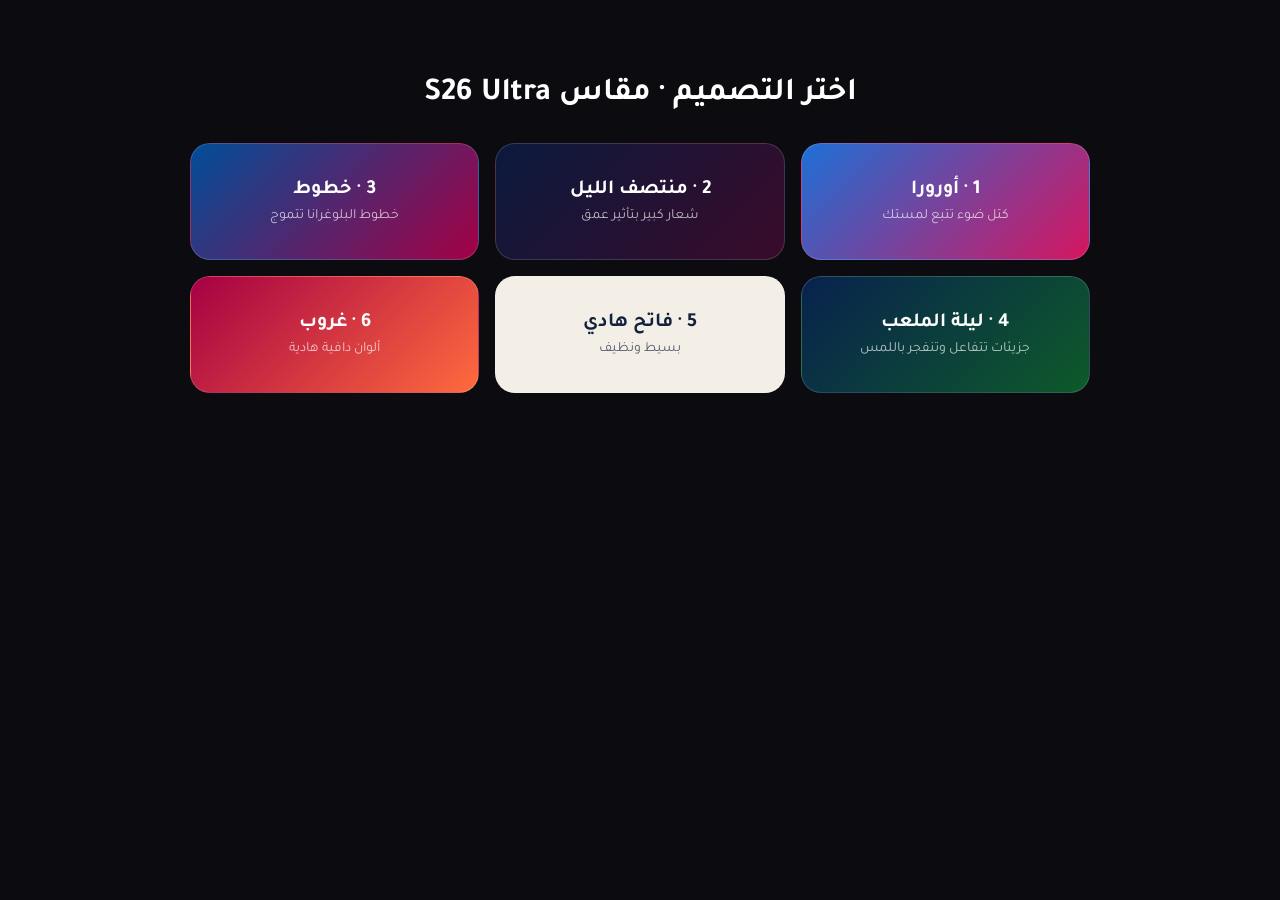
<file: index.html>
<!doctype html>
<html lang="ar" dir="rtl"><head><meta charset="utf-8"><meta name="viewport" content="width=device-width,initial-scale=1"><title>تصاميم برشلونة</title>
<link href="https://fonts.googleapis.com/css2?family=Tajawal:wght@400;700&display=swap" rel="stylesheet">
<style>*{box-sizing:border-box}body{font-family:Tajawal,sans-serif;background:#0b0b10;color:#fff;margin:0;padding:6vh 5vw;text-align:center}
h1{font-weight:700}.g{display:grid;grid-template-columns:repeat(auto-fit,minmax(220px,1fr));gap:16px;max-width:900px;margin:30px auto}
a{display:block;padding:34px 16px;border-radius:20px;color:#fff;text-decoration:none;font-size:20px;font-weight:700;border:1px solid rgba(255,255,255,.15)}
a small{display:block;font-weight:400;opacity:.7;font-size:14px;margin-top:6px}a:hover{transform:translateY(-3px)}</style></head>
<body><h1>اختر التصميم · مقاس S26 Ultra</h1><div class="g">
<a style="background:linear-gradient(135deg,#1d6fd6,#d6155f)" href="d1-aurora.html">1 · أورورا<small>كتل ضوء تتبع لمستك</small></a>
<a style="background:linear-gradient(135deg,#0a1a3d,#3a0a2a)" href="d2-midnight.html">2 · منتصف الليل<small>شعار كبير بتأثير عمق</small></a>
<a style="background:linear-gradient(135deg,#004d98,#a50044)" href="d3-stripes.html">3 · خطوط<small>خطوط البلوغرانا تتموج</small></a>
<a style="background:linear-gradient(135deg,#08224e,#0e5a2a)" href="d4-night.html">4 · ليلة الملعب<small>جزيئات تتفاعل وتنفجر باللمس</small></a>
<a style="background:#f3efe7;color:#14213d" href="d5-light.html">5 · فاتح هادي<small>بسيط ونظيف</small></a>
<a style="background:linear-gradient(135deg,#a50044,#ff6b3d)" href="d6-dusk.html">6 · غروب<small>ألوان دافية هادية</small></a>
</div></body></html>
</file>
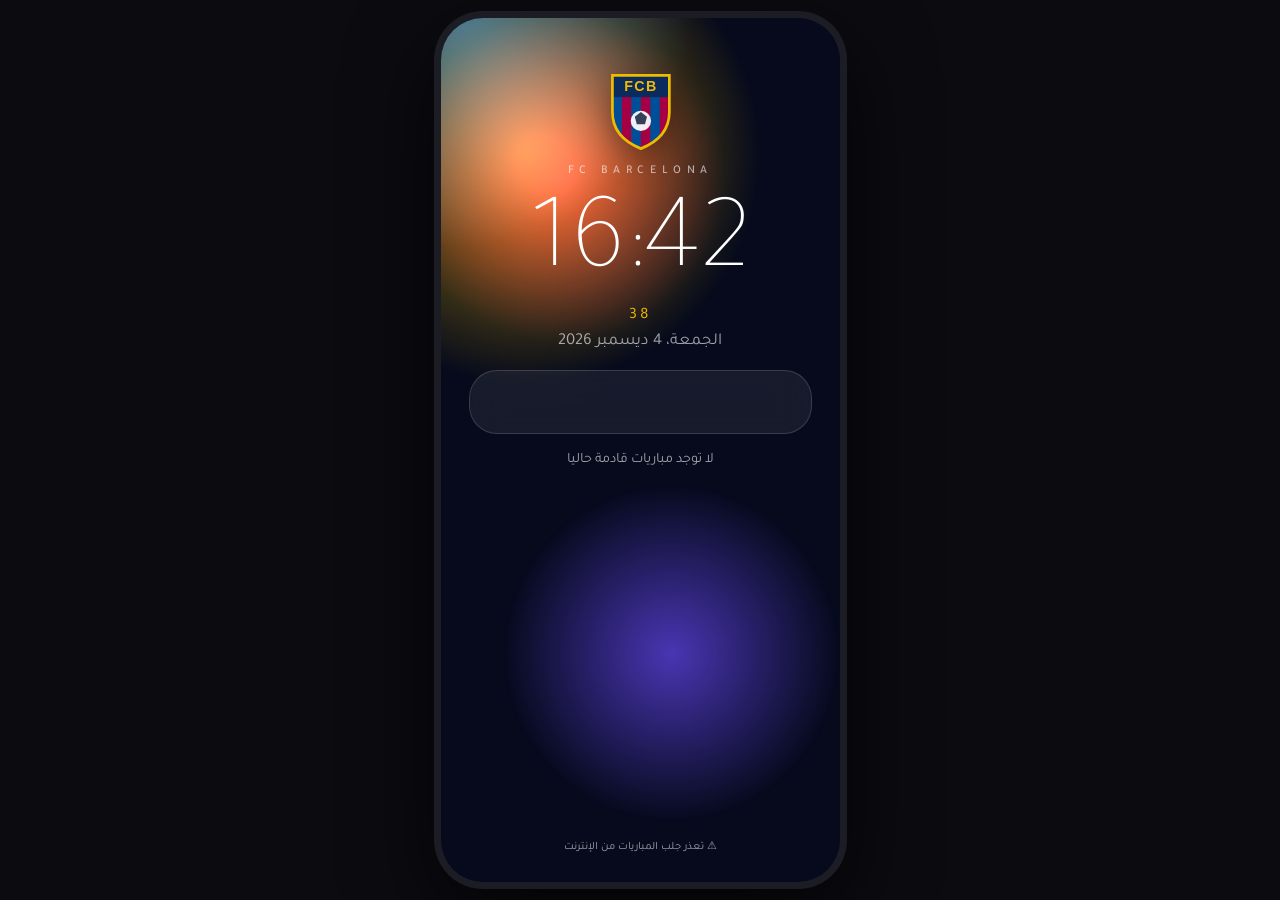
<file: d1-aurora.html>
<!doctype html>
<html lang="ar" dir="rtl">
<head>
<meta charset="utf-8">
<meta name="viewport" content="width=device-width,initial-scale=1,viewport-fit=cover">
<title>برشلونة · أورورا</title>
<link href="https://fonts.googleapis.com/css2?family=Tajawal:wght@200;400;500;700;800&display=swap" rel="stylesheet">
<link rel="stylesheet" href="base.css">
<style>
.phone{background:#060a1c}
</style>
</head>
<body>
<div class="phone" data-fx="blobs" data-colors="#1d6fd6,#d6155f,#6a4cff,#edbb00">
 <div class="bg"></div><canvas id="fx"></canvas>
 <div class="ui">
  <div class="crest"></div><div class="brand">FC BARCELONA</div>
  <div class="clock"><div id="time">00:00</div><span id="seconds"></span><div id="date"></div></div>
  <div id="hero"><div id="heroLeague"></div><div id="heroDate"></div><div class="row"><span id="heroHome"></span><span id="heroScore"></span><span id="heroAway"></span></div><div id="countdown"></div></div>
  <div id="matches"></div><div id="note"></div>
 </div>
 <div id="modal"><div class="sheet"><h2 id="modalTitle"></h2><p id="modalSub"></p><div class="hint" id="streamHint"></div><div id="streamList"></div><button id="closeBtn">إغلاق ✕</button></div></div>
</div>
<script src="app.js"></script>
<script src="fx.js"></script>
</body>
</html>
</file>
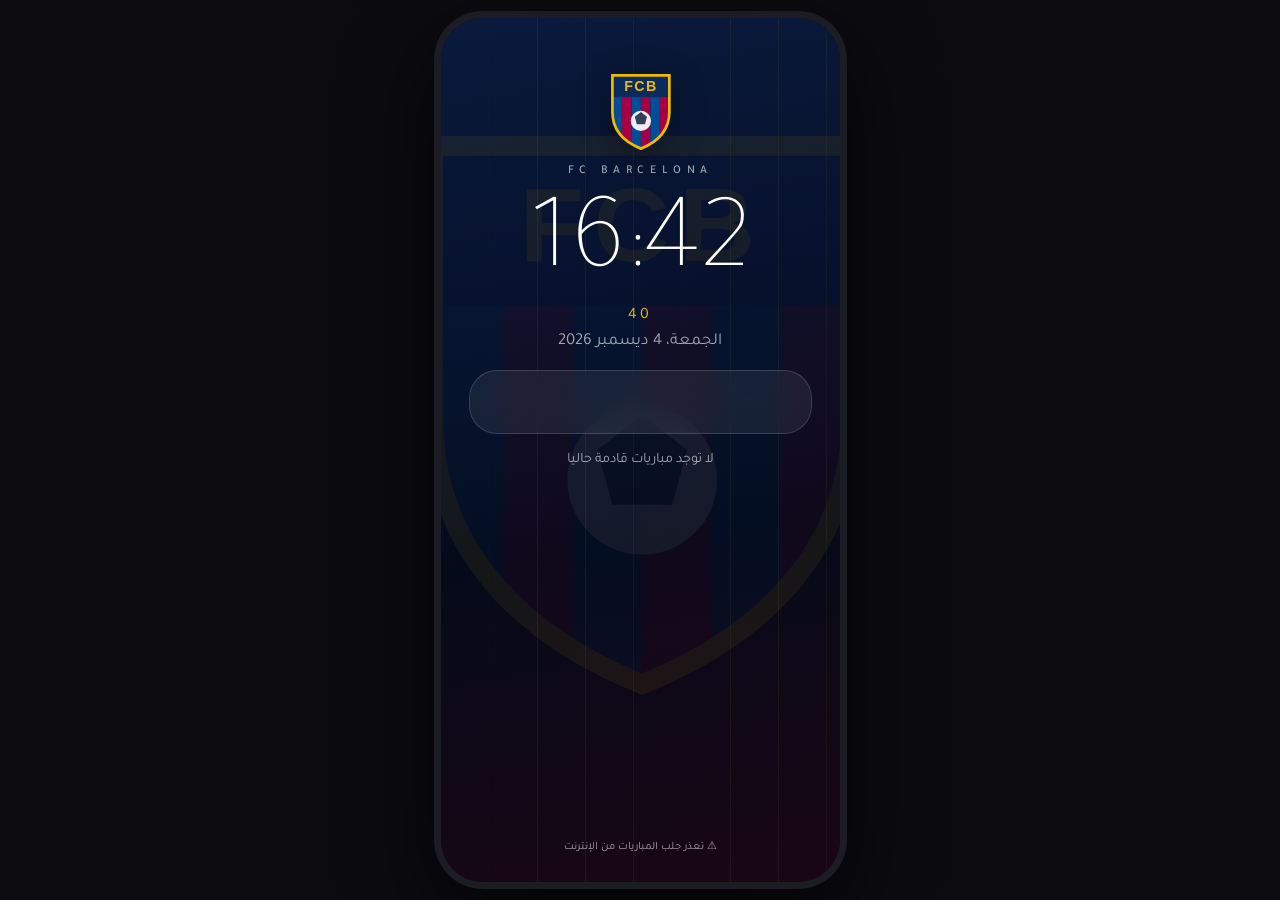
<file: d2-midnight.html>
<!doctype html>
<html lang="ar" dir="rtl">
<head>
<meta charset="utf-8">
<meta name="viewport" content="width=device-width,initial-scale=1,viewport-fit=cover">
<title>برشلونة · منتصف الليل</title>
<link href="https://fonts.googleapis.com/css2?family=Tajawal:wght@200;400;500;700;800&display=swap" rel="stylesheet">
<link rel="stylesheet" href="base.css">
<style>
.phone{background:linear-gradient(170deg,#0a1a3d,#050a1a 60%,#1a0614)}
.wm{position:absolute;width:125cqw;top:22cqw;left:-12cqw;opacity:.07;filter:none;transform:translate3d(calc(var(--px)*-5cqw),calc(var(--py)*-5cqw),0)}
.lines{position:absolute;inset:0;background:repeating-linear-gradient(90deg,transparent 0 11.9cqw,rgba(237,187,0,.07) 12cqw 12.1cqw);transform:translateX(calc(var(--px)*2cqw))}
</style>
</head>
<body>
<div class="phone" data-fx="none" data-colors="#004d98,#a50044,#edbb00">
 <div class="bg"><div class="lines"></div><div class="crest wm"></div></div><canvas id="fx"></canvas>
 <div class="ui">
  <div class="crest"></div><div class="brand">FC BARCELONA</div>
  <div class="clock"><div id="time">00:00</div><span id="seconds"></span><div id="date"></div></div>
  <div id="hero"><div id="heroLeague"></div><div id="heroDate"></div><div class="row"><span id="heroHome"></span><span id="heroScore"></span><span id="heroAway"></span></div><div id="countdown"></div></div>
  <div id="matches"></div><div id="note"></div>
 </div>
 <div id="modal"><div class="sheet"><h2 id="modalTitle"></h2><p id="modalSub"></p><div class="hint" id="streamHint"></div><div id="streamList"></div><button id="closeBtn">إغلاق ✕</button></div></div>
</div>
<script src="app.js"></script>
<script src="fx.js"></script>
</body>
</html>
</file>
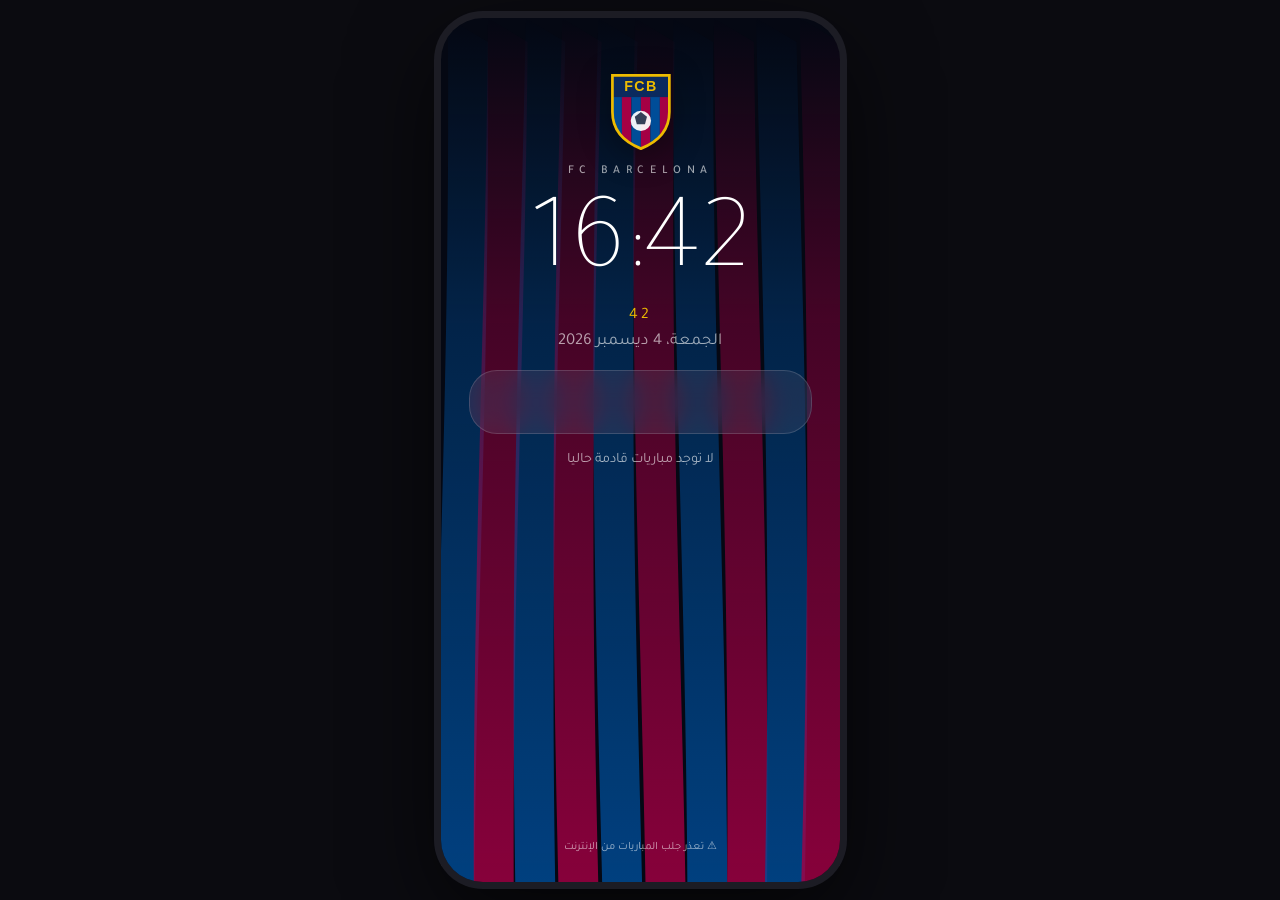
<file: d3-stripes.html>
<!doctype html>
<html lang="ar" dir="rtl">
<head>
<meta charset="utf-8">
<meta name="viewport" content="width=device-width,initial-scale=1,viewport-fit=cover">
<title>برشلونة · خطوط</title>
<link href="https://fonts.googleapis.com/css2?family=Tajawal:wght@200;400;500;700;800&display=swap" rel="stylesheet">
<link rel="stylesheet" href="base.css">
<style>
.phone{background:#050813}
</style>
</head>
<body>
<div class="phone" data-fx="stripes" data-colors="#004d98,#a50044">
 <div class="bg"></div><canvas id="fx"></canvas>
 <div class="ui">
  <div class="crest"></div><div class="brand">FC BARCELONA</div>
  <div class="clock"><div id="time">00:00</div><span id="seconds"></span><div id="date"></div></div>
  <div id="hero"><div id="heroLeague"></div><div id="heroDate"></div><div class="row"><span id="heroHome"></span><span id="heroScore"></span><span id="heroAway"></span></div><div id="countdown"></div></div>
  <div id="matches"></div><div id="note"></div>
 </div>
 <div id="modal"><div class="sheet"><h2 id="modalTitle"></h2><p id="modalSub"></p><div class="hint" id="streamHint"></div><div id="streamList"></div><button id="closeBtn">إغلاق ✕</button></div></div>
</div>
<script src="app.js"></script>
<script src="fx.js"></script>
</body>
</html>
</file>
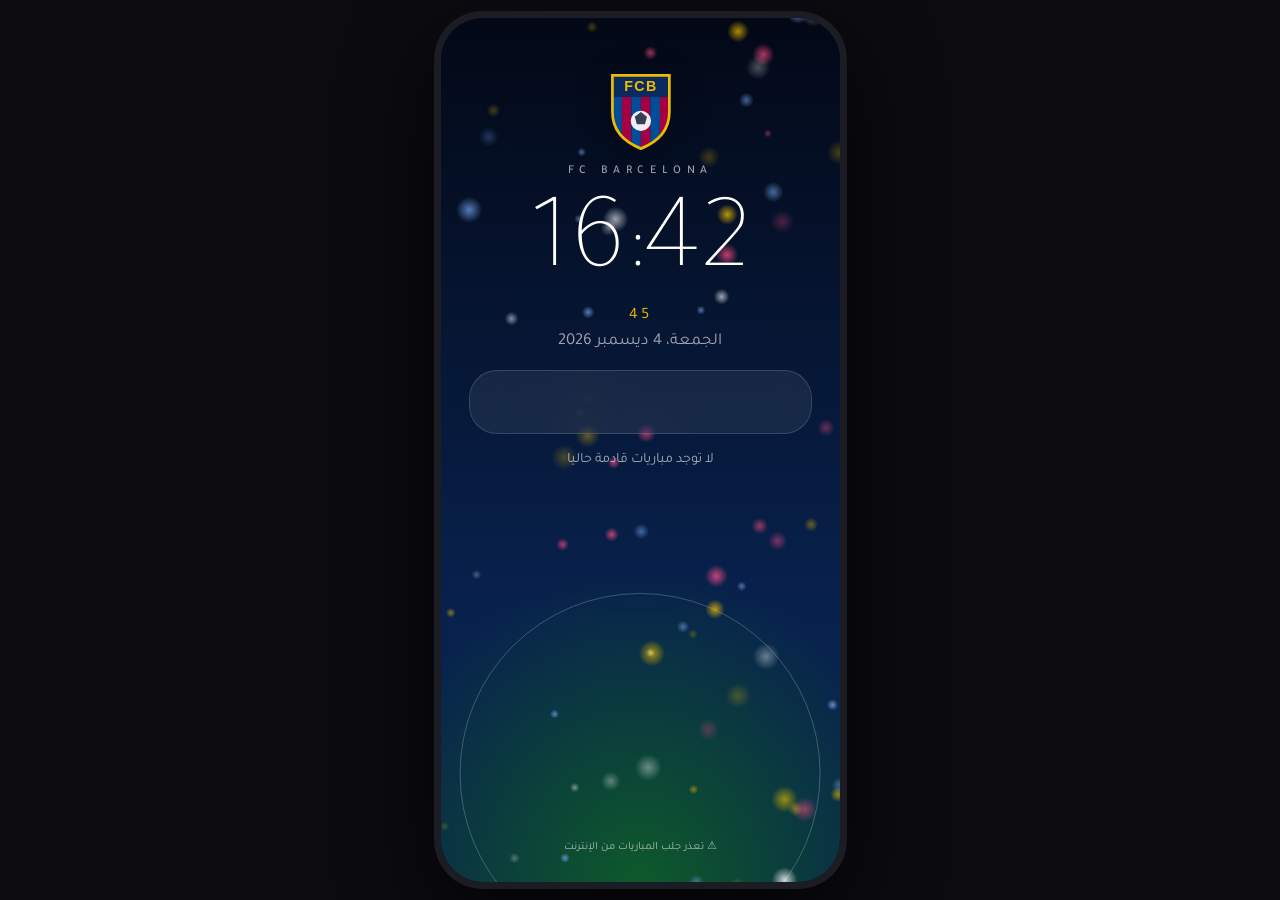
<file: d4-night.html>
<!doctype html>
<html lang="ar" dir="rtl">
<head>
<meta charset="utf-8">
<meta name="viewport" content="width=device-width,initial-scale=1,viewport-fit=cover">
<title>برشلونة · ليلة الملعب</title>
<link href="https://fonts.googleapis.com/css2?family=Tajawal:wght@200;400;500;700;800&display=swap" rel="stylesheet">
<link rel="stylesheet" href="base.css">
<style>
.phone{background:radial-gradient(120% 60% at 50% 100%,#0e5a2a,transparent 60%),linear-gradient(180deg,#030816,#08224e 70%)}
.bg::after{content:'';position:absolute;left:50%;bottom:-18cqw;width:90cqw;height:90cqw;border:.5cqw solid rgba(255,255,255,.22);border-radius:50%;transform:translateX(calc(-50% + var(--px)*3cqw))}
</style>
</head>
<body>
<div class="phone" data-fx="particles" data-colors="#7fb2ff,#ffffff,#edbb00,#ff4d85">
 <div class="bg"></div><canvas id="fx"></canvas>
 <div class="ui">
  <div class="crest"></div><div class="brand">FC BARCELONA</div>
  <div class="clock"><div id="time">00:00</div><span id="seconds"></span><div id="date"></div></div>
  <div id="hero"><div id="heroLeague"></div><div id="heroDate"></div><div class="row"><span id="heroHome"></span><span id="heroScore"></span><span id="heroAway"></span></div><div id="countdown"></div></div>
  <div id="matches"></div><div id="note"></div>
 </div>
 <div id="modal"><div class="sheet"><h2 id="modalTitle"></h2><p id="modalSub"></p><div class="hint" id="streamHint"></div><div id="streamList"></div><button id="closeBtn">إغلاق ✕</button></div></div>
</div>
<script src="app.js"></script>
<script src="fx.js"></script>
</body>
</html>
</file>
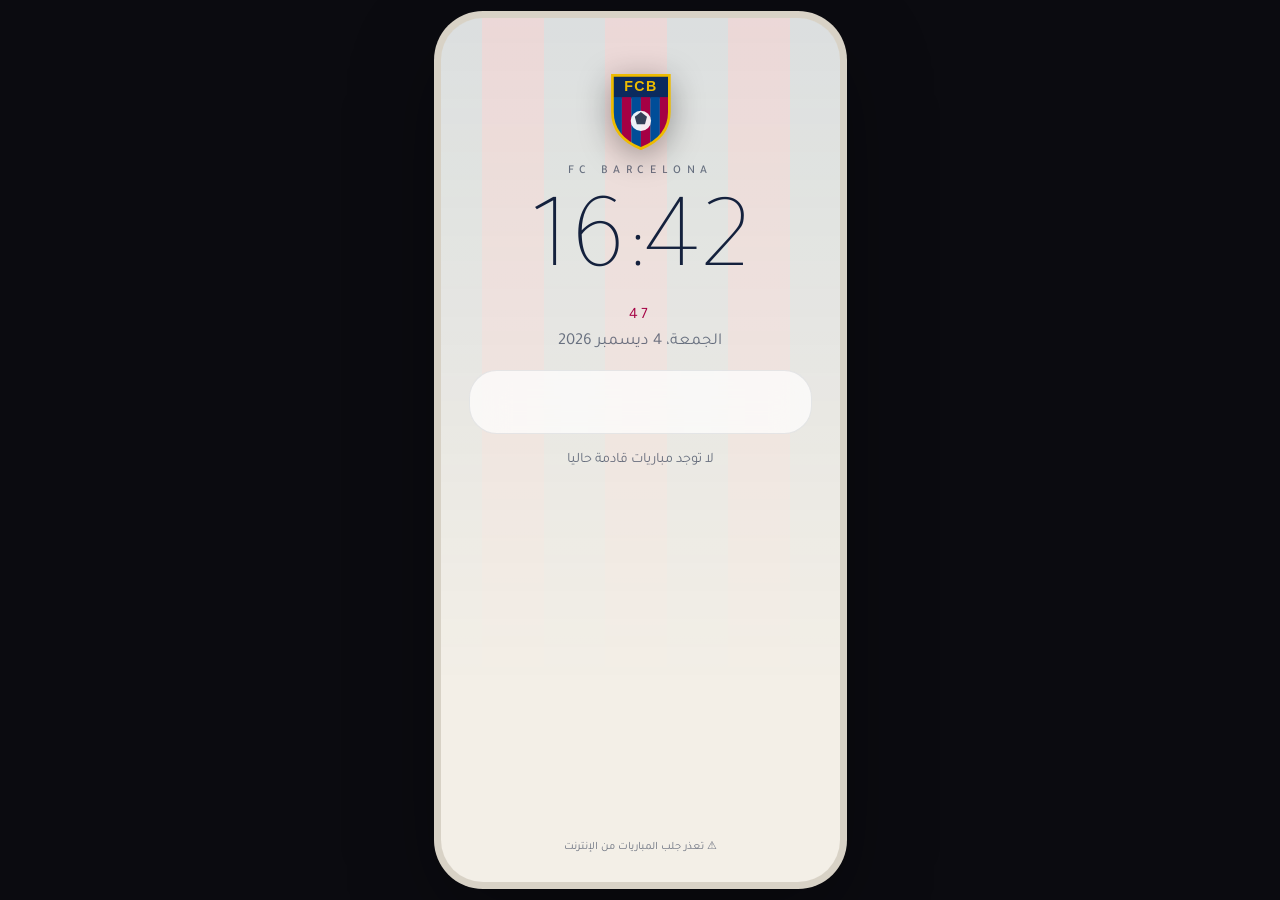
<file: d5-light.html>
<!doctype html>
<html lang="ar" dir="rtl">
<head>
<meta charset="utf-8">
<meta name="viewport" content="width=device-width,initial-scale=1,viewport-fit=cover">
<title>برشلونة · فاتح هادي</title>
<link href="https://fonts.googleapis.com/css2?family=Tajawal:wght@200;400;500;700;800&display=swap" rel="stylesheet">
<link rel="stylesheet" href="base.css">
<style>
:root{--fg:#14213d;--muted:rgba(20,33,61,.6);--accent:#a50044;--card:rgba(255,255,255,.7);--cardb:rgba(20,33,61,.09);--sheet:#fff;--sheet-fg:#14213d}
.phone{background:#f3efe7;box-shadow:0 0 0 7px #d8d2c6,0 30px 90px rgba(0,0,0,.35)}
.bg{background:repeating-linear-gradient(90deg,rgba(0,77,152,.1) 0 14cqw,rgba(165,0,68,.1) 14cqw 28cqw);-webkit-mask:linear-gradient(180deg,#000,transparent 75%);mask:linear-gradient(180deg,#000,transparent 75%);transform:translateX(calc(var(--px)*-4cqw)) scale(1.1)}
#seconds{color:#a50044}#countdown.live{color:#d6004c}
</style>
</head>
<body>
<div class="phone" data-fx="none" data-colors="#004d98,#a50044">
 <div class="bg"></div><canvas id="fx"></canvas>
 <div class="ui">
  <div class="crest"></div><div class="brand">FC BARCELONA</div>
  <div class="clock"><div id="time">00:00</div><span id="seconds"></span><div id="date"></div></div>
  <div id="hero"><div id="heroLeague"></div><div id="heroDate"></div><div class="row"><span id="heroHome"></span><span id="heroScore"></span><span id="heroAway"></span></div><div id="countdown"></div></div>
  <div id="matches"></div><div id="note"></div>
 </div>
 <div id="modal"><div class="sheet"><h2 id="modalTitle"></h2><p id="modalSub"></p><div class="hint" id="streamHint"></div><div id="streamList"></div><button id="closeBtn">إغلاق ✕</button></div></div>
</div>
<script src="app.js"></script>
<script src="fx.js"></script>
</body>
</html>
</file>
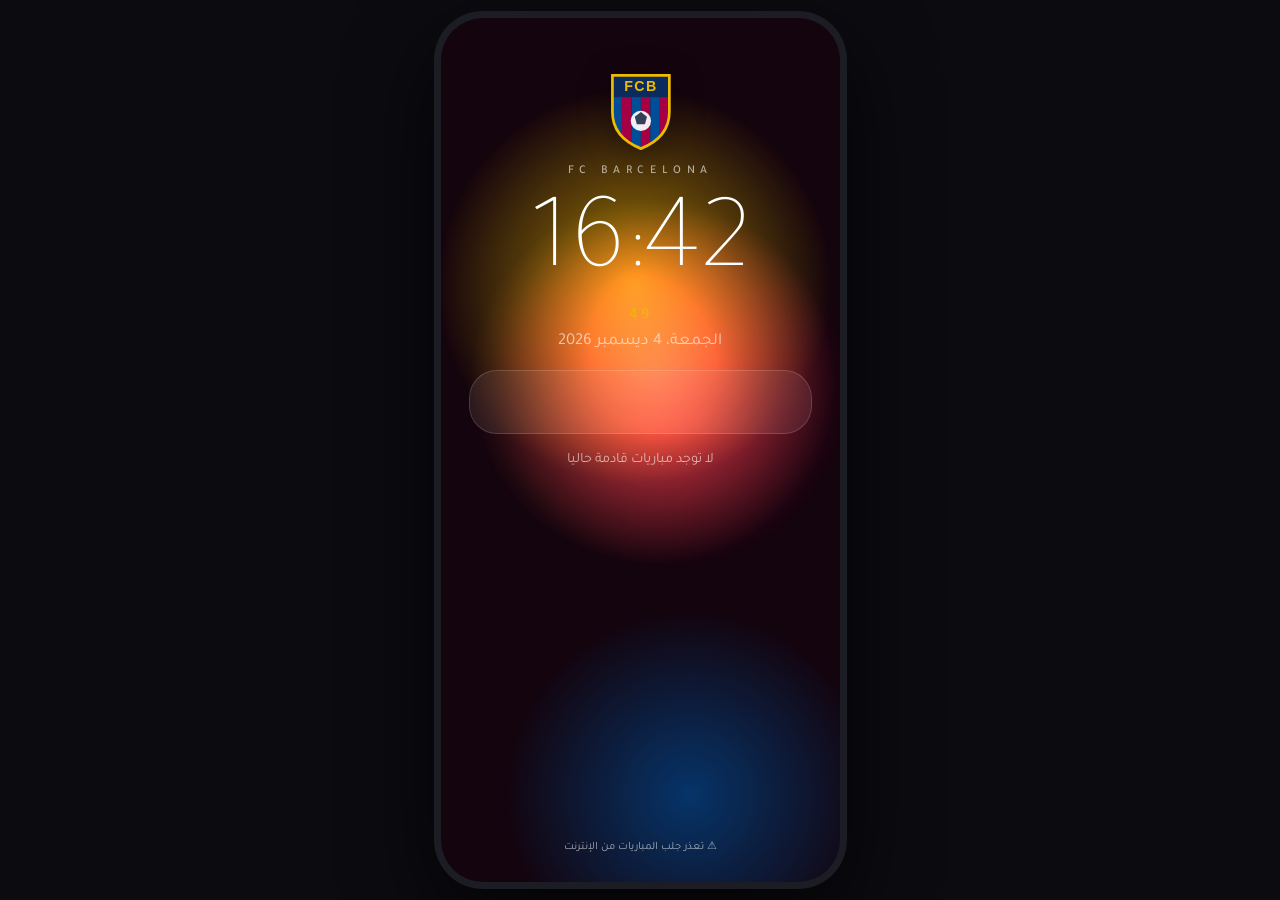
<file: d6-dusk.html>
<!doctype html>
<html lang="ar" dir="rtl">
<head>
<meta charset="utf-8">
<meta name="viewport" content="width=device-width,initial-scale=1,viewport-fit=cover">
<title>برشلونة · غروب</title>
<link href="https://fonts.googleapis.com/css2?family=Tajawal:wght@200;400;500;700;800&display=swap" rel="stylesheet">
<link rel="stylesheet" href="base.css">
<style>
.phone{background:#14040d}
</style>
</head>
<body>
<div class="phone" data-fx="blobs" data-colors="#a50044,#ff6b3d,#edbb00,#004d98">
 <div class="bg"></div><canvas id="fx"></canvas>
 <div class="ui">
  <div class="crest"></div><div class="brand">FC BARCELONA</div>
  <div class="clock"><div id="time">00:00</div><span id="seconds"></span><div id="date"></div></div>
  <div id="hero"><div id="heroLeague"></div><div id="heroDate"></div><div class="row"><span id="heroHome"></span><span id="heroScore"></span><span id="heroAway"></span></div><div id="countdown"></div></div>
  <div id="matches"></div><div id="note"></div>
 </div>
 <div id="modal"><div class="sheet"><h2 id="modalTitle"></h2><p id="modalSub"></p><div class="hint" id="streamHint"></div><div id="streamList"></div><button id="closeBtn">إغلاق ✕</button></div></div>
</div>
<script src="app.js"></script>
<script src="fx.js"></script>
</body>
</html>
</file>
<file: base.css>
:root{--fg:#fff;--muted:rgba(255,255,255,.62);--accent:#edbb00;--card:rgba(255,255,255,.07);--cardb:rgba(255,255,255,.15);--live:#ff5a7a;--sheet:#10142b}
*{box-sizing:border-box;margin:0}
html,body{height:100%}
body{display:grid;place-items:center;background:#0b0b10;font-family:"Tajawal","Segoe UI",Tahoma,sans-serif;overflow:hidden}

/* مقاس Galaxy S26 Ultra تقريباً 1440x3120 */
.phone{--px:0;--py:0;position:relative;overflow:hidden;container-type:size;color:var(--fg);
 height:min(96vh,calc(96vw*3120/1440));aspect-ratio:1440/3120;border-radius:42px;
 box-shadow:0 0 0 7px #1c1c24,0 30px 90px rgba(0,0,0,.7);touch-action:manipulation;user-select:none}
@media(max-width:600px){.phone{height:100dvh;width:100vw;aspect-ratio:auto;border-radius:0;box-shadow:none}}
#fx,.bg{position:absolute;inset:0;width:100%;height:100%;pointer-events:none}

.ui{position:relative;height:100%;display:flex;flex-direction:column;align-items:center;padding:13cqw 7cqw 7cqw;gap:4.5cqw}
.crest{width:17cqw;filter:drop-shadow(0 2cqw 4cqw rgba(0,0,0,.35));transition:transform .25s;
 transform:translate3d(calc(var(--px)*-1.6cqw),calc(var(--py)*-1.6cqw),0)}
.crest.pulse{animation:pulse .6s}
@keyframes pulse{50%{transform:scale(1.14)}}
.crest svg{display:block;width:100%}
.brand{font-size:3cqw;letter-spacing:1.4cqw;color:var(--muted);font-weight:500;margin-top:-2cqw}

.clock{text-align:center;direction:ltr;position:relative}
#time{font-size:27cqw;font-weight:200;line-height:1;letter-spacing:-.6cqw;font-variant-numeric:tabular-nums}
#seconds{display:inline-block;font-size:4cqw;color:var(--accent);margin-top:1cqw;letter-spacing:.8cqw}
#date{direction:rtl;font-size:4.2cqw;color:var(--muted);margin-top:1.5cqw}

#hero{width:100%;text-align:center;cursor:pointer;padding:5cqw 5cqw 4.5cqw;border-radius:7cqw;
 background:var(--card);border:1px solid var(--cardb);backdrop-filter:blur(18px);-webkit-backdrop-filter:blur(18px);
 transform:translate3d(calc(var(--px)*.8cqw),calc(var(--py)*.8cqw),0)}
#heroLeague{font-size:3.2cqw;color:var(--accent);letter-spacing:.3cqw}
.row{display:flex;justify-content:space-between;align-items:center;margin:3.4cqw 0 2.6cqw;font-size:5.4cqw;font-weight:700}
.row span{flex:1}
#heroScore{flex:0 0 auto!important;font-size:9cqw;font-weight:800;padding:0 3cqw}
#countdown{font-size:3.4cqw;color:var(--muted)}
#countdown.live{color:var(--live);font-weight:700;animation:blink 1.4s infinite}
@keyframes blink{50%{opacity:.45}}

#matches{width:100%;flex:1;min-height:0;overflow:auto;display:flex;flex-direction:column;gap:2.6cqw;scrollbar-width:none}
#matches::-webkit-scrollbar{display:none}
.match{all:unset;box-sizing:border-box;display:block;width:100%;cursor:pointer;padding:3.6cqw 4.6cqw;border-radius:5cqw;
 background:var(--card);border:1px solid var(--cardb);backdrop-filter:blur(14px);-webkit-backdrop-filter:blur(14px);transition:transform .2s,background .2s}
.match:active{transform:scale(.97)}
.match .lg{font-size:2.9cqw;color:var(--accent)}
.teams{display:flex;justify-content:space-between;align-items:center;margin:1.6cqw 0;font-size:4cqw;font-weight:600}
.score{font-size:4.2cqw;padding:0 2cqw}
.badge{font-size:2.9cqw;color:var(--muted)}.badge.live{color:var(--live);font-weight:700}
.empty{color:var(--muted);text-align:center;font-size:3.6cqw}
#note{font-size:2.8cqw;color:var(--muted);text-align:center}

#modal{position:absolute;inset:0;background:rgba(0,0,0,.55);backdrop-filter:blur(8px);-webkit-backdrop-filter:blur(8px);display:none;align-items:flex-end;z-index:9}
#modal.open{display:flex}
.sheet{width:100%;max-height:82%;overflow:auto;background:var(--sheet);color:var(--sheet-fg,#fff);border-radius:8cqw 8cqw 0 0;padding:6cqw 6cqw 8cqw;animation:up .3s ease-out}
@keyframes up{from{transform:translateY(30%);opacity:0}}
.sheet h2{font-size:5.6cqw}.sheet p{font-size:3.2cqw;color:var(--accent);margin:1cqw 0 3cqw}
.sheet .hint{font-size:2.8cqw;opacity:.65;margin-bottom:3cqw;line-height:1.7}
#streamList a{display:flex;align-items:center;gap:2cqw;color:inherit;text-decoration:none;padding:3.4cqw 4cqw;border-radius:4cqw;margin-bottom:2cqw;background:rgba(127,127,160,.16);font-size:3.7cqw}
#streamList a:active{background:var(--accent);color:#000}
#streamList small{margin-inline-start:auto;opacity:.65;font-size:2.8cqw}
#streamList i{font-style:normal;opacity:.6}
#closeBtn{all:unset;cursor:pointer;display:block;margin:3cqw auto 0;opacity:.6;font-size:3.4cqw}

/* وضع الصورة: ?wall في الرابط (الساعة تظهر من شاشة القفل، فنخفيها) */
.wall body{display:block}
.wall .phone{height:100vh;width:100vw;aspect-ratio:auto;border-radius:0;box-shadow:none}
.wall .clock,.wall #countdown,.wall #note,.wall #modal{display:none}
.wall .ui{justify-content:flex-end;padding:0 7cqw 20cqw;gap:3.5cqw}
.wall .crest:not(.wm){width:30cqw;margin-bottom:4cqw}
.wall .brand{margin:0 0 4cqw}
.wall #matches{flex:none;overflow:visible}
.wall #hero{cursor:default}
#heroDate{font-size:3.4cqw;color:var(--muted);margin-top:1cqw}
.wall .match.upcoming{display:none}
</file>
